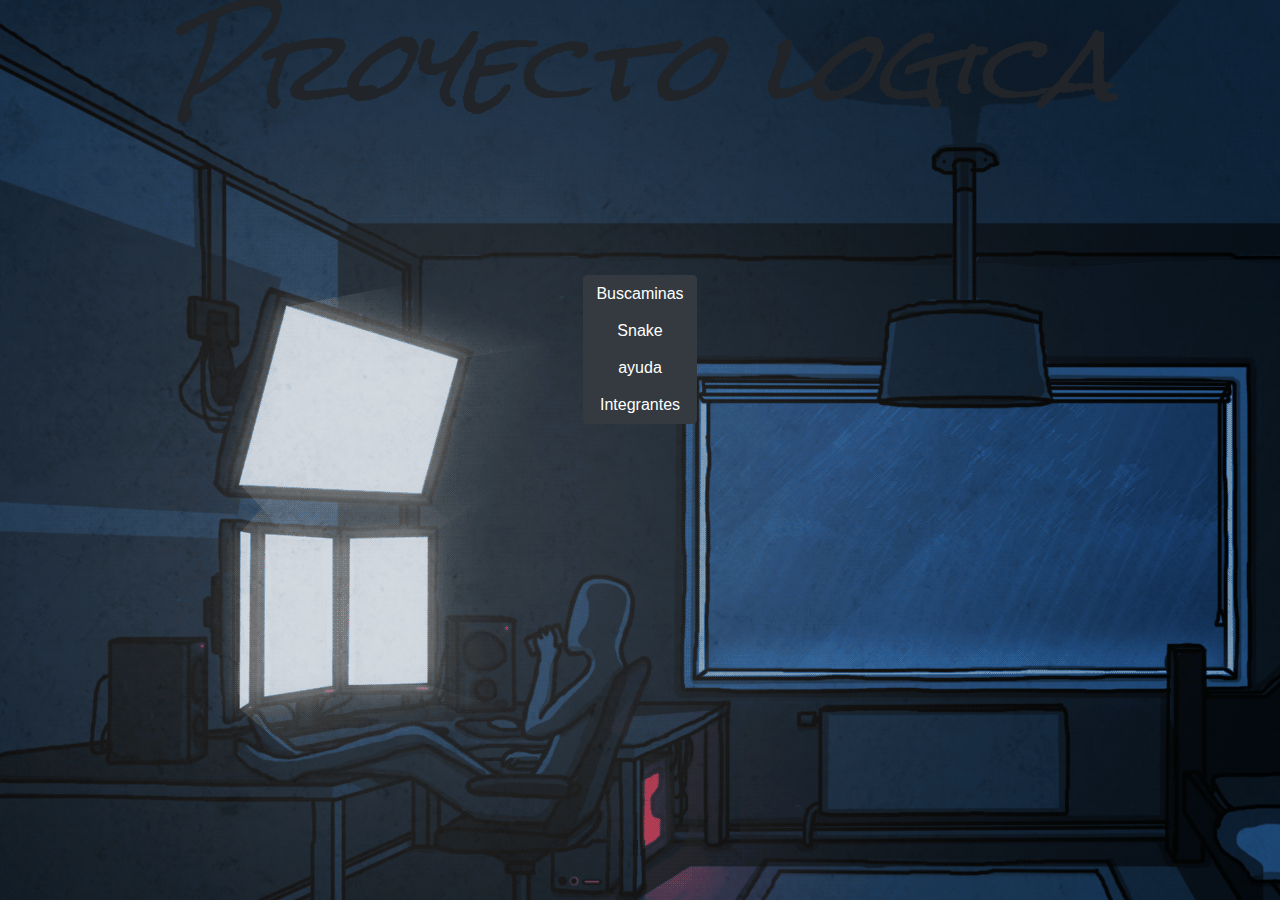
<file: Proyecto final logica/Index.html>
<!DOCTYPE html>
<html lang="en">
<head>
    <link rel="stylesheet" href="https://maxcdn.bootstrapcdn.com/bootstrap/4.5.2/css/bootstrap.min.css">
    <link rel="stylesheet" href="estilo.css">
    <link href='https://fonts.googleapis.com/css?family=Rock+Salt' rel='stylesheet' type='text/css'>
    <title>Proyecto logica</title>
</head>
<body background="sss.gif" >
    <div class="neons col-12">
        <h1><em>Proyecto logica</em></h1>
     </div>
    <script>
        window.onload=function(){alert('Bienvenido a esta pagina');}
        window.onunload=function(){alert('Vuelva en otro momento');}
        </script>
      
        
       
      <br> <br>
      <br> <br>
      <br> <br>
      
      <div class="row justify-content-around">
      <div class="btn-group-vertical" >
        <a class="btn btn-dark" href="buscaminas.html" role="button">Buscaminas</a>
        <a class="btn btn-dark" href="culebra.html" role="button">Snake</a>
        <a class="btn btn-dark" href="ayuda.html" role="button">ayuda</a>
        <a class="btn btn-dark" href="inte.html" role="button">Integrantes</a>
      </div>
    </div>
    

</body>
</html>
</file>
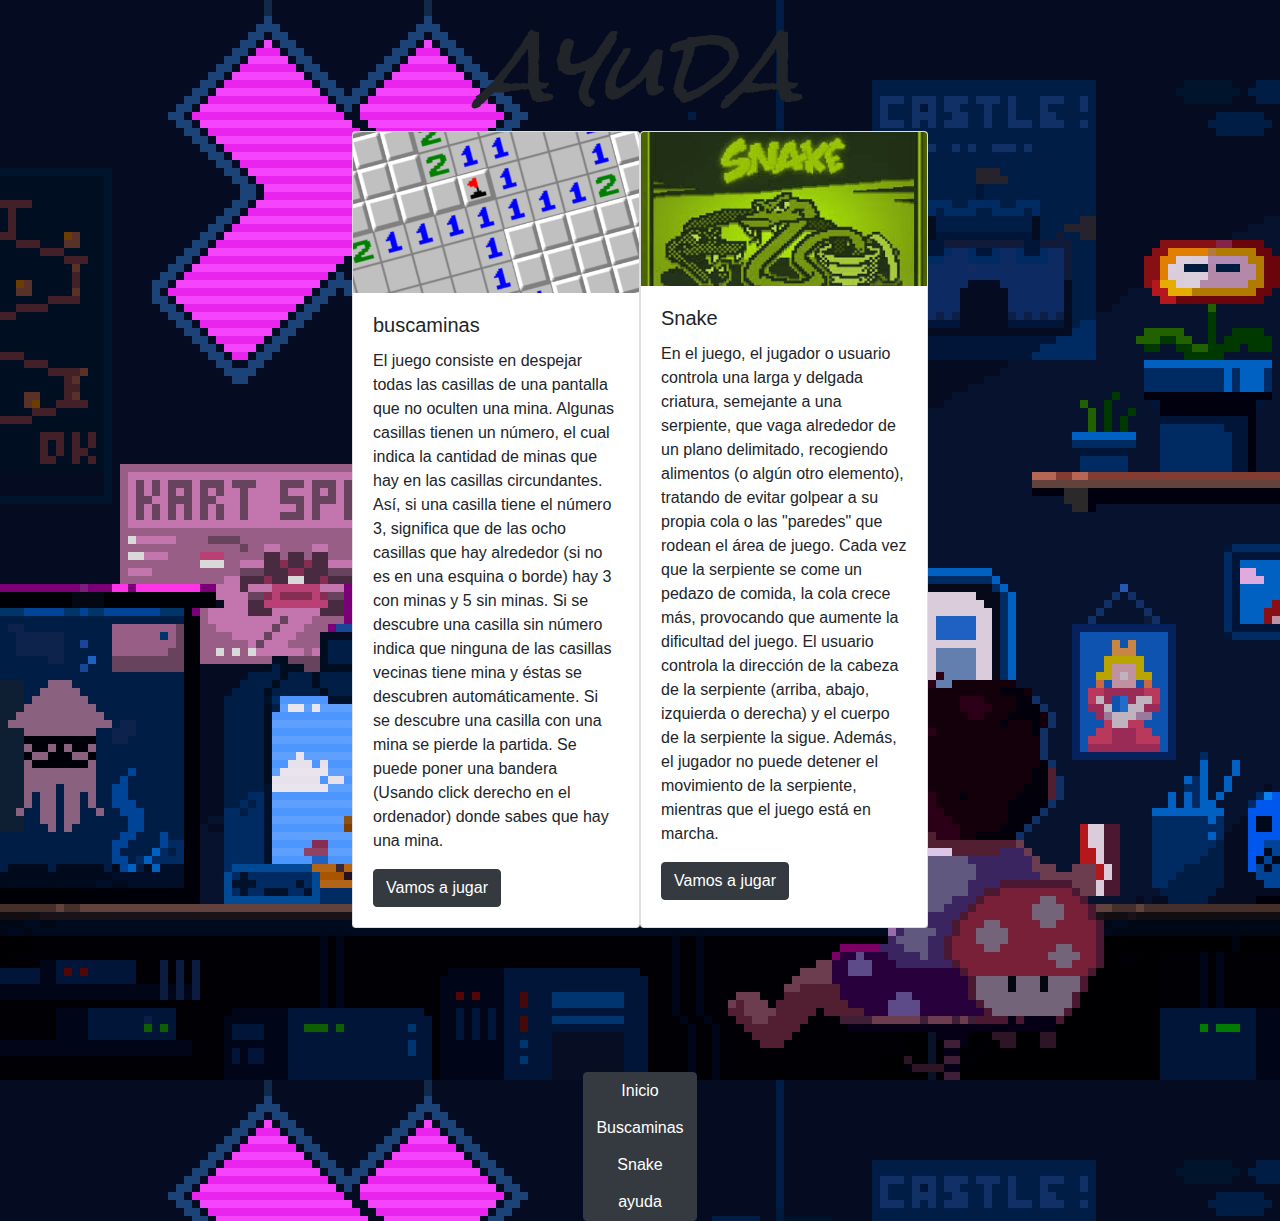
<file: Proyecto final logica/ayuda.html>
<!DOCTYPE html>
<html lang="en">
<head>
    <link rel="stylesheet" href="https://maxcdn.bootstrapcdn.com/bootstrap/4.5.2/css/bootstrap.min.css">
    <link rel="stylesheet" href="estilo.css">
    <link href='https://fonts.googleapis.com/css?family=Rock+Salt' rel='stylesheet' type='text/css'>
    <title>ayuda</title>
   
</head>
<body background="ayudd.gif" >
    <div class="neons col-12">
        <h1><em>ayuda</em></h1>
     </div>
    
      <div class="row justify-content-center">
      <div class="card" style="width: 18rem;" >
        <img class="card-img-top" src="busc.jpeg" alt="Card image cap">
        <div class="card-body" class="row justify-content-center">
          <h5 class="card-title">buscaminas</h5>
          <p class="card-text">El juego consiste en despejar todas las casillas de una pantalla que no oculten una mina.
			
          Algunas casillas tienen un número, el cual indica la cantidad de minas que hay en las casillas circundantes. Así, si una casilla tiene el número 3, significa que de las ocho casillas que hay alrededor (si no es en una esquina o borde) hay 3 con minas y 5 sin minas. Si se descubre una casilla sin número indica que ninguna de las casillas vecinas tiene mina y éstas se descubren automáticamente.
          Si se descubre una casilla con una mina se pierde la partida.
          Se puede poner una bandera (Usando click derecho en el ordenador) donde sabes que hay una mina.</p>
          <a href="buscaminas.html" class="btn btn-dark">Vamos a jugar</a>
        </div>
      </div>
      <div class="card" style="width: 18rem;" >
        <img class="card-img-top" src="sna.jpg" alt="Card image cap">
        <div class="card-body" class="row justify-content-center">
          <h5 class="card-title">Snake</h5>
          <p class="card-text">En el juego, el jugador o usuario controla una larga y delgada criatura, semejante a una serpiente, que vaga alrededor de un plano delimitado, recogiendo alimentos (o algún otro elemento), tratando de evitar golpear a su propia cola o las "paredes" que rodean el área de juego. Cada vez que la serpiente se come un pedazo de comida, la cola crece más, provocando que aumente la dificultad del juego. El usuario controla la dirección de la cabeza de la serpiente (arriba, abajo, izquierda o derecha) y el cuerpo de la serpiente la sigue. Además, el jugador no puede detener el movimiento de la serpiente, mientras que el juego está en marcha.</p>
          <a href="culebra.html" class="btn btn-dark">Vamos a jugar</a>
        </div>
      </div>
    </div>
       
      <br> <br>
      <br> <br>
      <br> <br>
      
      <div class="row justify-content-around">
      <div class="btn-group-vertical" >
        <a class="btn btn-dark" href="Index.html" role="button">Inicio</a>
        <a class="btn btn-dark" href="buscaminas.html" role="button">Buscaminas</a>
        <a class="btn btn-dark" href="culebra.html" role="button">Snake</a>
        <a class="btn btn-dark" href="ayuda.html" role="button">ayuda</a>
      </div>
    </div>
</body>
</html>
</file>
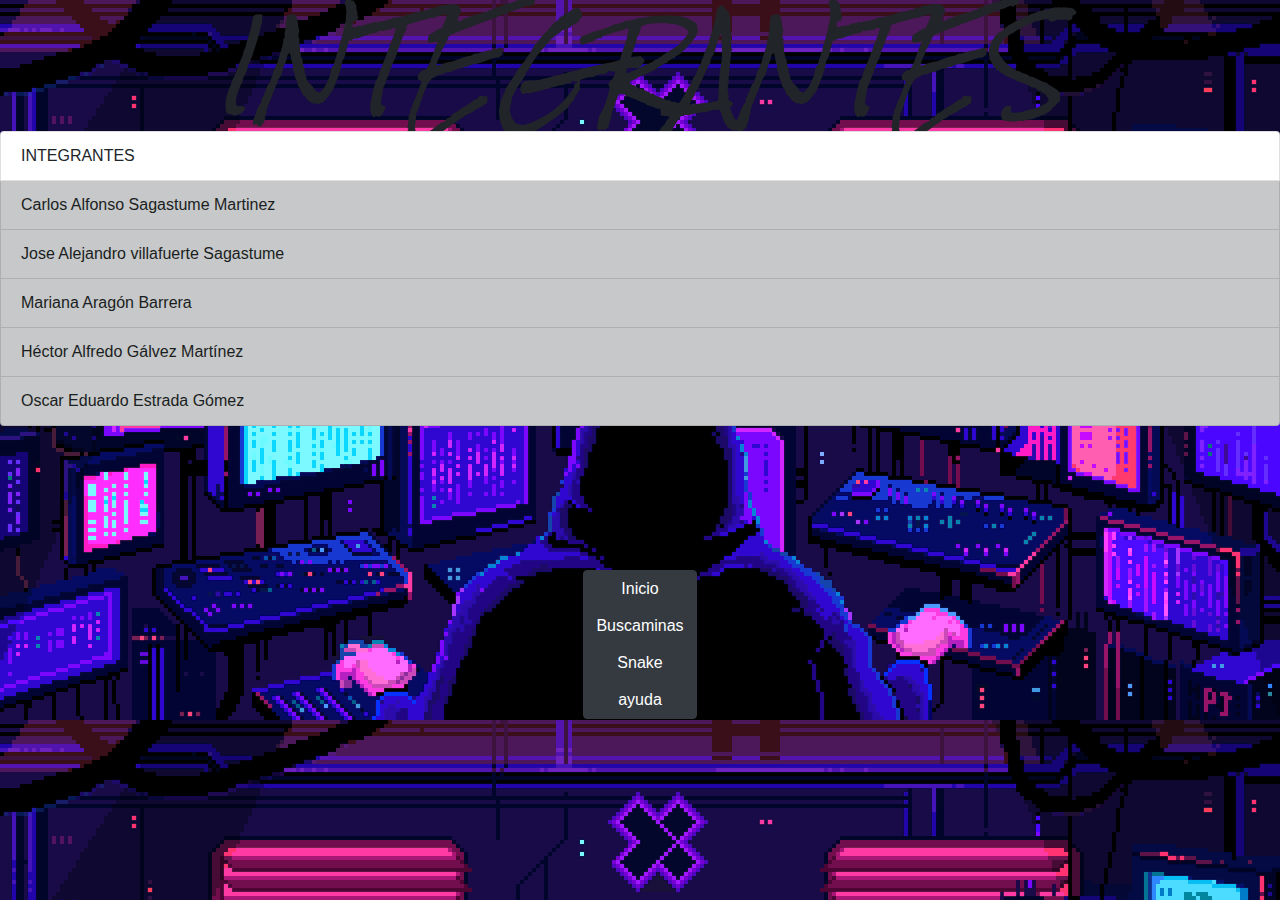
<file: Proyecto final logica/inte.html>
<!DOCTYPE html>
<html lang="en">
<head>
    <link rel="stylesheet" href="https://maxcdn.bootstrapcdn.com/bootstrap/4.5.2/css/bootstrap.min.css">
    <link rel="stylesheet" href="estilo.css">
    <link href='https://fonts.googleapis.com/css?family=Rock+Salt' rel='stylesheet' type='text/css'>
    <title>Integrantes</title>
</head>
<body background="dada.gif" >
    <div class="neons col-12">
        <h1><em>INTEGRANTES</em></h1>
     </div>
     <ul class="list-group">
        <li class="list-group-item">INTEGRANTES</li>
        <li class="list-group-item list-group-item-dark">Carlos Alfonso Sagastume Martinez</li>
        <li class="list-group-item list-group-item-dark">Jose Alejandro villafuerte Sagastume</li>
        <li class="list-group-item list-group-item-dark">Mariana Aragón Barrera</li>
        <li class="list-group-item list-group-item-dark">Héctor Alfredo Gálvez Martínez</li>
        <li class="list-group-item list-group-item-dark">Oscar Eduardo Estrada Gómez </li>
      </ul>
       
      <br> <br>
      <br> <br>
      <br> <br>
      
      <div class="row justify-content-around">
      <div class="btn-group-vertical" >
        <a class="btn btn-dark" href="Index.html" role="button">Inicio</a>
        <a class="btn btn-dark" href="buscaminas.html" role="button">Buscaminas</a>
        <a class="btn btn-dark" href="culebra.html" role="button">Snake</a>
        <a class="btn btn-dark" href="ayuda.html" role="button">ayuda</a>
        
      </div>
    </div>
    

</body>
</html>
</file>
<file: Proyecto final logica/estilo.css>
.neons {font-family: 'Rock Salt', cursive;
    margin-top: 0.5rem;
    text-align: center;
  }
  
  .neons h1 {font-family: 'Rock Salt', cursive;
    font-size: 6rem;
    text-align: center;
    -webkit-animation: glow 5s ease-in-out infinite alternate;
    -moz-animation: glow 5s ease-in-out infinite alternate;
    animation: glow 5s ease-in-out infinite alternate;
  }
  
  @keyframes glow {
    from {
      color: #fff;
      text-shadow: 0 0 10px #00fff2, 0 0 20px #00fff2, 0 0 30px #00fff2, 0 0 40px #00fff2, 0 0 50px #00fff2, 0 0 60px #00fff2, 0 0 70px #00fff2, 0 0 90px #00fff2;
    }
    to {
      color: rgb(0, 0, 0);
      text-shadow: 0 0 20px #00fff2, 0 0 30px #00fff2, 0 0 40px #00fff2, 0 0 50px #00fff2, 0 0 60px #00fff2, 0 0 70px #00fff2, 0 0 80px #00fff2, 0 1 90px #00fff2;
    }
  }
</file>
